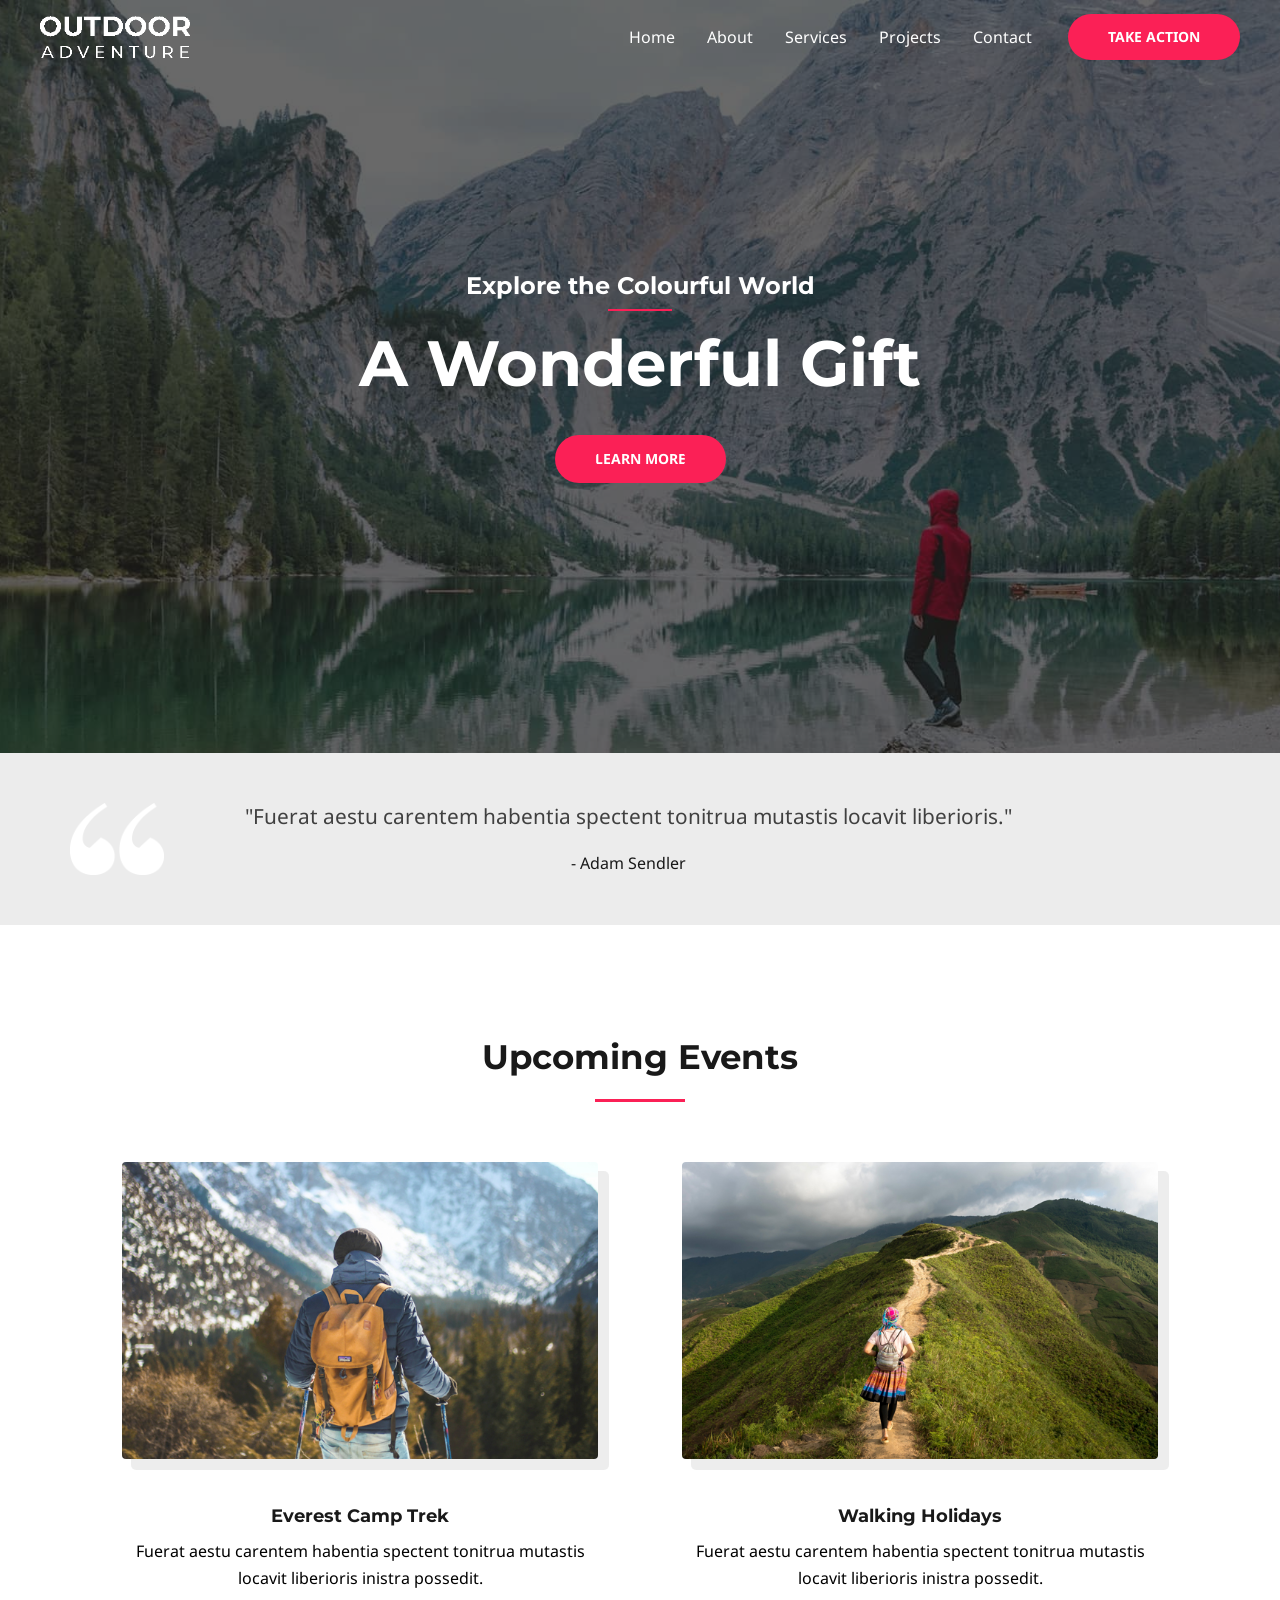
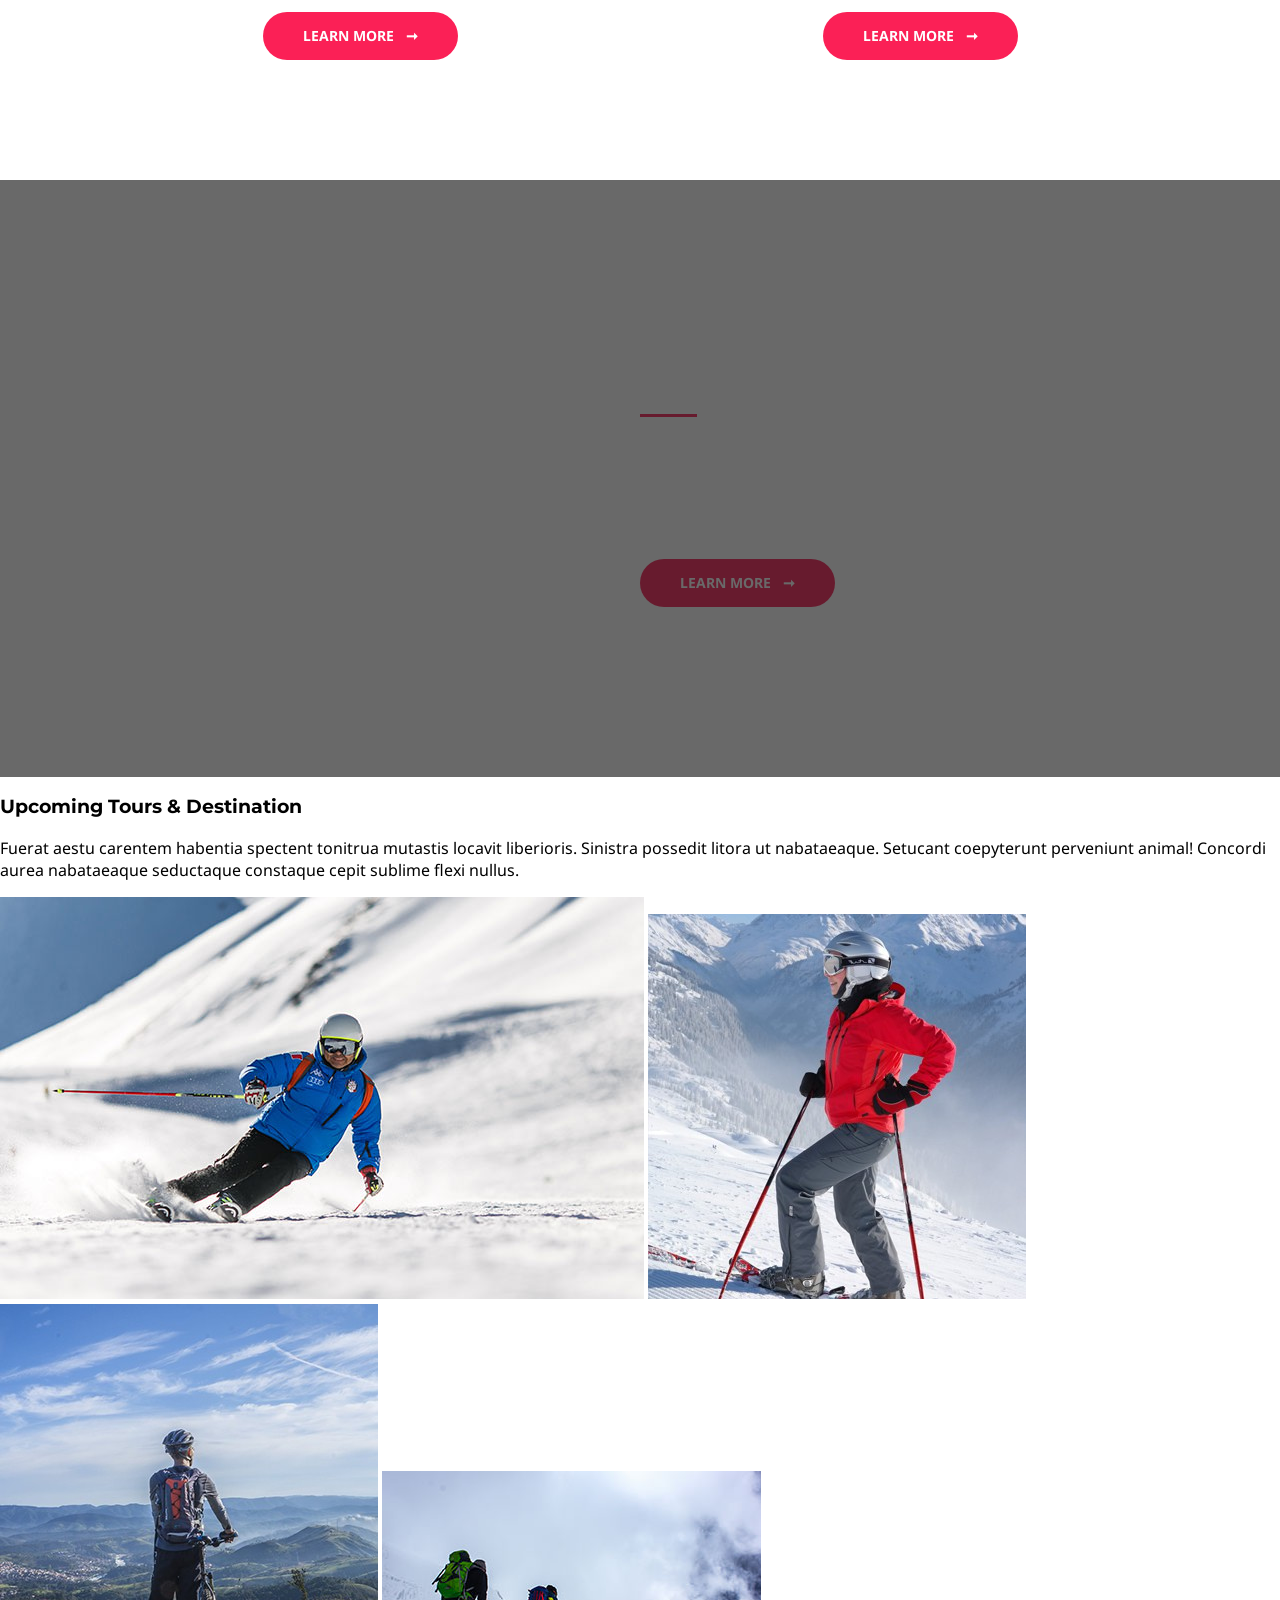
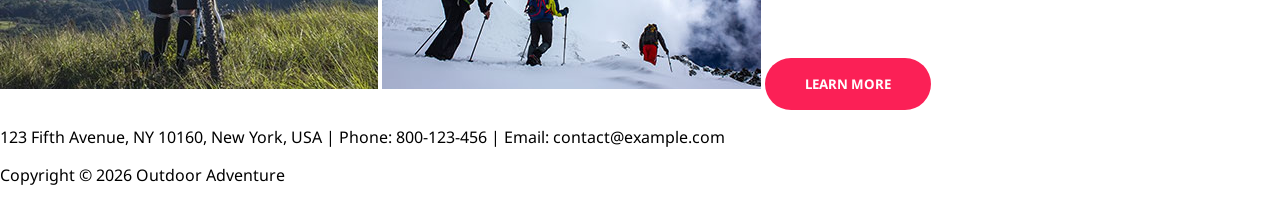
<file: index.html>
<!DOCTYPE html>
<html lang="en">
<head>
    <meta charset="UTF-8">
    <meta name="viewport" content="width=device-width, initial-scale=1.0">
    <link rel="stylesheet" href="style.css">
    <title>Home - Outdoor Adventure</title>
</head>
<body>
    <header>
        <div id="topbanner">
            <div id="col1">
                <span>
                    <a href="./index.html">
                        <img id="imagelogo" src="/assets/images/white-logo.png">
                    </a>
                </span>
            </div>
            <nav>
                <ul>
                    <li>
                        <a href="./index.html">Home</a>
                    </li>
                    <li>
                        <a href="./about.html">About</a>
                    </li>
                    <li>
                        <a href="./services.html">Services</a>
                    </li>
                    <li>
                        <a href="project.html">Projects</a>
                    </li>
                    <li>
                        <a href="contact.html">Contact</a>
                    </li>
                </ul>
                <a href="#">
                    <input id="takeaction" class="buttons" type="button" value="TAKE ACTION">
                </a>
            </nav>
        </div>
        <div id="outdoorheader">
            <h3 class="title text">Explore the Colourful World</h3>
            <hr>
            <h1 class="title text">A Wonderful Gift</h1>
            <div>
                <a class="buttons" href="#">
                    <input type="button" value="LEARN MORE" class="buttons learnmore">
                </a>
            </div>
        </div>
    </header>
    <main>
        <section id="quotesection">
            <div id="divquotesection" style="--max-width:1140px">
                <div id="divquoteimage">
                    <img id="quoteimage" src="assets/icons/quote-1.png" width="200px" height="154px">
                </div>
                <div id="quotetext">
                    <p id="quote">"Fuerat aestu carentem habentia spectent tonitrua mutastis locavit liberioris."</p>
                    <div id="test">
                        <p id="autor">- Adam Sendler</p>
                    </div>
                </div>
            </div>
        </section>
        <section id="upcomingevent">
            <div id="upcomingsection">
                <h2 class="title">Upcoming Events</h2>
                <span></span>
                <div id="upcomingcontent">
                    <article id="everest-card">
                        <img src="assets/images/Home/trek.jpg" width="644" height="402">
                        <div class="everest-walking">
                            <h5 class="title">Everest Camp Trek</h5>
                            <p>
                                Fuerat aestu carentem habentia spectent tonitrua mutastis locavit liberioris inistra possedit.
                            </p>
                        </div>
                        <a href="#"><input type="button" value="LEARN MORE   ➞" class="buttons"></a>
                    </article>
                    <article id="walking-card">
                        <img src="assets/images/Home/walking.jpg" width="644" height="402">
                        <div class="everest-walking">
                            <h5 class="title">Walking Holidays</h5>
                            <p>
                                Fuerat aestu carentem habentia spectent tonitrua mutastis locavit liberioris inistra possedit.
                            </p>
                        </div>
                        <a href="#"><input type="button" value="LEARN MORE   ➞" class="buttons"></a>
                    </article>
                </div>
            </div>
        </section>
        <section id="explore">
            <div id="exploresection">
                <h3 class="title">Explore The World</h3>
                <span></span>
                <p>
                    Diremit mundi mare undae nunc mixtam tanto sibi. Nubes unda concordi. Fert his. Recessit mentes praecipites locum caligine sui egens erat. Silvas caeli regna.
                </p>
                <a href="#"><input type="button" value="LEARN MORE   ➞" class="buttons"></a>
            </div>
        </section>
        <section>
            <h3 class="title">Upcoming Tours & Destination</h3>
            <p>
                Fuerat aestu carentem habentia spectent tonitrua mutastis locavit liberioris. Sinistra possedit litora ut nabataeaque. Setucant coepyterunt perveniunt animal! Concordi aurea nabataeaque seductaque constaque cepit sublime flexi nullus.
            </p>
            <img src="assets/images/Home/sport_1.jpg">
            <img src="assets/images/Home/sport_2.jpg">
            <img src="assets/images/Home/sport_3.jpg">
            <img src="assets/images/Home/sport_4.jpg">
            <a href="#"><input type="button" value="LEARN MORE" class="buttons"></a>
        </section>
    </main>
    <footer>
        <p>
            123 Fifth Avenue, NY 10160, New York, USA | Phone: 800-123-456 | Email: contact@example.com
        </p>
        <p>
            Copyright © 2026 Outdoor Adventure
        </p>
    </footer>
</body>
</html>
</file>
<file: style.css>
/*
    <weight>: Use a value from 100 to 900
    <uniquifier>: Use a unique and descriptive class name
    .noto-sans-<uniquifier> {
      font-family: "Noto Sans", sans-serif;
      font-optical-sizing: auto;
      font-weight: <weight>;
      font-style: normal;
      font-variation-settings:
       "wdth" 100;

    .montserrat-<uniquifier> {
      font-family: "Montserrat", sans-serif;
      font-optical-sizing: auto;
      font-weight: <weight>;
      font-style: normal;
*/

@import url('https://fonts.googleapis.com/css2?family=Noto+Sans:ital,wght@0,100..900;1,100..900&display=swap');
@import url('https://fonts.googleapis.com/css2?family=Montserrat:ital,wght@0,100..900;1,100..900&display=swap');

:root {
    --globalcolor1: #FFFFFF;
    --globalcolor2: #F5F5F5;
    --globalcolor3: #FB2056;
    --globalcolor4: #DA1C4B;
    --globalcolor5: #191919;
    --globalcolor6: #404040;
    --globalcolor7: #000000;
    --globalcolor8: #ECECEC;
    --max-width: 1120px;
    --noto-font: "Noto Sans", sans-serif;
    --montserrat-font: "Montserrat", sans-serif;
    }

html, body {
    margin: 0;
    padding: 0;
    font-family: "Noto Sans", sans-serif;
    font-size: 16px;
    font-weight: 400;
}

* {
    box-sizing: border-box;
}

.buttons {
    background-color: var(--globalcolor3);
    color: var(--globalcolor1);
    font-family: "Noto Sans", sans-serif;
    font-weight: bold;
    border: 0;
    border-radius: 50vh;
    padding: 17px 40px;
}

.buttons:hover {
    background-color: var(--globalcolor4);
    cursor: pointer;
}

/*---header---*/

header {
    background-image: url("assets/images/Home/home1_BG.jpg");
    background-position: top center;
    background-repeat: no-repeat;
    background-size: cover;
    background-attachment: fixed;
    color: var(--globalcolor1);
    position: relative;
    display: flex;
    justify-content: center;
}

header::before {
    content: "";
    background-color: var(--globalcolor5);
    opacity: 0.65;
    display: block;
    position: absolute;
    z-index: 0;
    width: 100%;
    height: 100%;
}

/*---header/nav---*/

#topbanner {
    display: grid;
    grid-template-columns: auto auto;
    align-items: center;
    margin: 0 auto;
    padding: 0 20px;
    min-height: 70px;
    position: absolute;
    z-index: 1;
    left: 0;
    right: 0;
}

@media (min-width: 544px) {
    #topbanner {
        max-width: 100%;
    }
}

@media (min-width: 922px) {
    #topbanner {
        max-width: 1240px;
    }
}

/*---header/nav/left---*/

#col1 {
    display: flex;
    flex-wrap: nowrap;
    align-items: center;
}

#col1>span {
    padding: 1rem 0;
}

#imagelogo {
    width: 150px;
    height: 42px;
    border: 0;
    vertical-align: middle;
}

@media (max-width: 921px) {
    #imagelogo {
        width: 120px;
    }
}

/*---header/nav/right---*/

nav {
    height: 100%;
    display: flex;
    justify-content: flex-end;
    align-items: center;
}

ul {
    display: flex;
    flex-wrap: wrap;
    list-style: none;
    margin: 0;
    padding: 0;
    padding-right: 10px;
}

ul a {
    line-height: 70px;
}

nav ul a {
    text-decoration: none;
    color: white;
    padding: 0 1em;
    display: flex;
    height: 100%;
}

nav>a {
    padding-left: 10px;
}

#takeaction {
    padding: 16px 40px;
    font-size: 0.875rem;
    font-weight: 700;
    line-height: 1em;
}

#outdoorheader {
    padding-top: 270px;
    padding-bottom: 270px;
    display: flex;
    flex-direction: column;
    align-items: center;
    width: 100%;
    row-gap: 8px;
    position: relative;
}

@media (max-width:1024px) {
    #outdoorheader {
        padding-top: 120px;
        padding-bottom: 100px;
    }
}

@media (min-width:768px) {
    #outdoorheader {
        width: 800px;
    }
}

/*---front view---*/

#outdoorheader h3 {
    margin: 0;
    color: white;
    line-height: 1.3em;
    font-family: "Montserrat", sans-serif;
    font-size: 1.5em;
    text-align: center;
}

#outdoorheader hr {
    border: 0;
    border-block-start: 2px solid #FB2056;
    width: 8%;
    margin-block: 0 auto;
}

#outdoorheader>div {
    text-align: center;
    margin-top: 18px;
}

#outdoorheader a {
    display: inline-block;
    font-size: 0.875rem;
    line-height: 1;
}

.learnmore {
    font-size: 0.875rem;
    line-height: 1em;
    padding: 0;
}

/*---quote---*/

#quotesection {
    background-color: var(--globalcolor8);
    display: flex;
    justify-content: center;
    height: 100%;
}

#divquotesection {
    max-width: var(--max-width);
    width: 100%;
    padding-block: 50px;
    display: flex;
}

#divquoteimage {
    width: 15%;
    height: auto;
    line-height: 0;
}

#quoteimage {
    width: 55%;
    height: auto;
}

#quotetext {
    display: flex;
    flex-direction: column;
    align-items: center;
    justify-content: center;
    width: 85%;
    height: 100%;
    line-height: 1.7rem;
    padding-inline-end: 17%;
}

#quote {
    color: var(--globalcolor6);
    font-size: 1.3rem;
    margin-block: 0 20px;
    line-height: 1.7rem;
}

#test {
    width: 100%;
    vertical-align: middle;
    line-height: 1rem;
    text-align: center;
}

#autor {
    color: var(--globalcolor5);
    margin-block: 0;
    line-height: 1.5rem;
    display: inline-block;
}

/*---upcomingevent---*/

#upcomingevent {
    display: flex;
    justify-content: center;
}

#upcomingsection {
    --max-width: 1140px;
    width: var(--max-width);
    display: flex;
    flex-direction: column;
    align-items: center;
    gap: 20px;
    padding-block: 110px;
    padding-inline: 10px;
}

#upcomingevent h2 {
    margin-block: 0;
    color: var(--globalcolor5);
    font-size: 34px;
    line-height: 1.3em;
    font-weight: 700;
    /* text-align: center; */
}

#upcomingevent span {
    --divider-border-width: 3px;
    display: inline-block;
    width: calc(100% * 0.08);
    border-block-start: var(--divider-border-width) solid var(--globalcolor3);
}

#upcomingcontent {
    display: flex;
    /* width: 100%; */
    /* height: auto; */
    margin-block-start: 30px;
}

#upcomingevent article {
    display: flex;
    flex-direction: column;
    align-items: center;
    gap: 20px;
    padding: 10px;
    /* width: 100%; */
    /* height: auto; */
}

#upcomingevent img {
    width: 88%;
    height: auto;
    border-radius: 4px;
    box-shadow: 10px 10px 0px 1px rgba(0, 0, 0, 0.07);
}

h5 {
    text-align: center;
    font-family: "Montserrat", sans-serif;
    font-size: 1.125rem;
    font-weight: 700;
    line-height: 1.2em;
    color: var(--globalcolor5);
    margin-block-start: 27px;
    margin-block-end: 10px;
}

#upcomingevent p {
    margin-block: 0;
    text-align: center;
    font-family: var(--noto-font);
    font-weight: 400;
    line-height: 1.7em;
    margin-inline: 40px;
}

#upcomingevent .buttons {
    font-size: 14px;
    line-height: 1em;
}

/*---explore---*/

#explore {
    background-image: url("assets/images/Home/home2_BG.jpg");
    background-position: top center;
    background-repeat: no-repeat;
    background-size: cover;
    background-attachment: fixed;
    color: var(--globalcolor1);
    position: relative;
    display: flex;
    justify-content: center;
    height: 100%;
}

#explore::before {
    content: "";
    background-color: var(--globalcolor5);
    opacity: 0.65;
    display: block;
    position: absolute;
    z-index: 0;
    width: 100%;
    height: 100%;
}

#exploresection {
    /* position: absolute;
    z-index: 1;
    height: 100%; */
    --max-width: 1140px;
    width: var(--max-width);
    display: flex;
    flex-direction: column;
    gap: 20px;
    padding-block: 170px;
    padding-inline-start: calc(var(--max-width) * 0.5);
}

#explore h3 {
    font-family: var(--montserrat-font);
    font-size: 2.125rem;
    font-weight: 700;
    line-height: 1.3em;
    margin-block: 0;
}

#explore span {
    --divider-border-width: 3px;
    display: inline-block;
    width: 10%;
    border-block-start: var(--divider-border-width) solid var(--globalcolor3);
}

#explore p {
    margin-block: 0;
    font-family: var(--noto-font);
    font-weight: 400;
    line-height: 1.7em;
}

#explore .buttons {
    margin-block-start: 20px;
    font-size: 14px;
    font-weight: 700;
    line-height: 1em;
}

.title {
    font-family: "Montserrat", sans-serif;
}

h1 {
    font-size: 4rem;
    line-height: 1.4em;
    margin-block: 0;
    text-align: center;
}

h2 {
    font-size: 34px;
}



/* .text {
    color: white;
    background-color: black;
    margin: 0;
    font-family: "Montserrat", sans-serif;
} */
</file>
